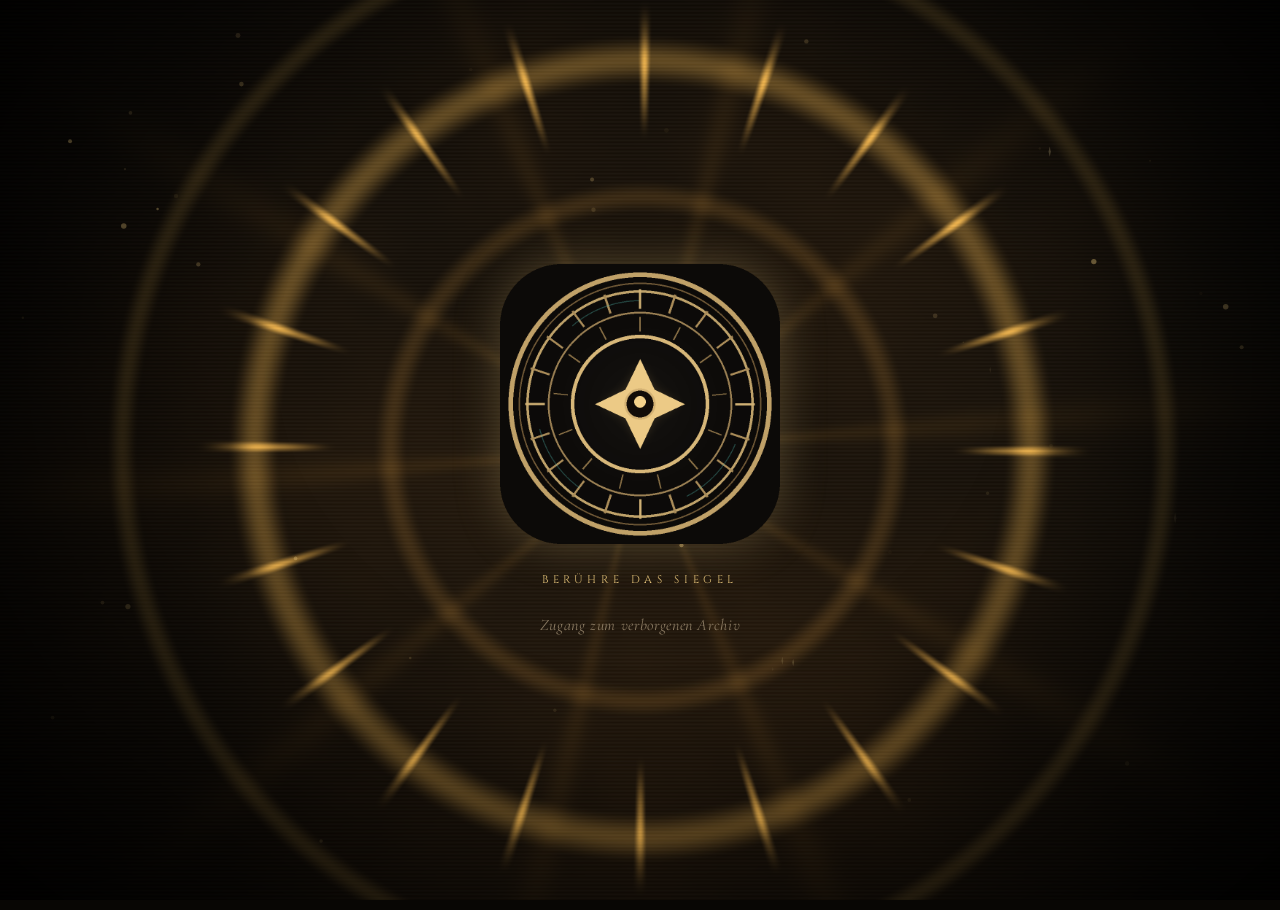
<file: index.html>
<!DOCTYPE html>
<html lang="de">
<head>
  <meta charset="utf-8">
  <meta name="viewport" content="width=device-width,initial-scale=1,viewport-fit=cover,user-scalable=no">
  <meta name="theme-color" content="#080604">
  <meta name="apple-mobile-web-app-capable" content="yes">
  <meta name="mobile-web-app-capable" content="yes">
  <title>CHRONOS — The Hidden Archive</title>
  <link rel="manifest" href="manifest.webmanifest">
  <link rel="icon" href="icon-192.png">
  <link rel="stylesheet" href="css/app.css">
</head>
<body>
  <canvas id="bg" aria-hidden="true"></canvas>
  <canvas id="fx" aria-hidden="true"></canvas>
  <div class="scanlines" aria-hidden="true"></div>
  <div class="vignette" aria-hidden="true"></div>
  <div id="watermark" aria-hidden="true"></div>

  <div id="app">
    <section id="screen-seal" class="screen is-active" data-screen="seal">
      <div class="seal-wrap"><img src="img/ui/seal.png" alt="Siegel des Archivs"></div>
      <p class="whisper">Berühre das Siegel</p>
      <p class="subwhisper">Zugang zum verborgenen Archiv</p>
    </section>

    <section id="screen-boot" class="screen is-hidden" data-screen="boot">
      <div class="boot-log cursor-blink" id="boot-log"></div>
      <button class="skip hidden" id="boot-skip" type="button">ÜBERGEHEN</button>
    </section>

    <section id="screen-menu" class="screen is-hidden" data-screen="menu">
      <div class="chrome">
        <span></span>
        <button class="icon-btn" type="button" data-mute aria-pressed="false">TON</button>
      </div>
      <div class="brand">
        <p class="kicker">KLASSIFIZIERT · LOKALES ARCHIV</p>
        <h2>CHRONOS</h2>
        <span class="sub">The Hidden Archive</span>
      </div>
      <div class="today-chip" id="menu-today"></div>
      <nav class="nav">
        <button class="card" type="button" data-go="kalender">
          <canvas id="menu-glyph" width="108" height="108"></canvas>
          <div>
            <p class="lab">Tzolkin</p>
            <p class="hint">Das Herzstück der Zählung</p>
          </div>
          <span class="chev">›</span>
        </button>
        <button class="card" type="button" data-go="archiv">
          <canvas id="menu-arch" width="108" height="108"></canvas>
          <div>
            <p class="lab">Archiv</p>
            <p class="hint">Drei versiegelte Fragmente</p>
          </div>
          <span class="chev">›</span>
        </button>
        <button class="card" type="button" data-go="rv">
          <canvas id="menu-rv" width="108" height="108"></canvas>
          <div>
            <p class="lab">Remote Viewing</p>
            <p class="hint">Der mentale Muskel</p>
          </div>
          <span class="chev">›</span>
        </button>
        <button class="card" type="button" data-go="mandala">
          <canvas id="menu-mandala" width="108" height="108"></canvas>
          <div>
            <p class="lab">Mandala</p>
            <p class="hint">Liminale Malerei</p>
          </div>
          <span class="chev">›</span>
        </button>
        <button class="card" type="button" data-go="atem" id="card-atem">
          <canvas id="menu-atem" width="108" height="108"></canvas>
          <div>
            <p class="lab">Atem</p>
            <p class="hint">Box Breathing 4-4-4-4</p>
          </div>
          <span class="chev">›</span>
        </button>
        <button class="card" type="button" data-go="traum" id="card-traum">
          <canvas id="menu-traum" width="108" height="108"></canvas>
          <div>
            <p class="lab">Traum-Decoder</p>
            <p class="hint">Zwanzig Minuten, dann Bilder</p>
          </div>
          <span class="chev">›</span>
        </button>
      </nav>
      <p class="stage-chip" id="menu-stage">Stufe 1 · Initiat</p>
      <p class="foot" id="menu-foot">Archivar bereit</p>
      <button class="options-link" type="button" data-go="optionen">Optionen</button>
    </section>

    <section id="screen-kalender" class="screen is-hidden" data-screen="kalender">
      <div class="chrome">
        <button class="icon-btn back-btn" type="button" data-back>‹ ZURÜCK</button>
        <h1>Tzolkin</h1>
        <button class="icon-btn" type="button" data-mute>TON</button>
      </div>
      <div class="cal-scroll">
        <p class="date-line" id="cal-date"></p>
        <div class="glyph-stage"><canvas id="cal-glyph" width="360" height="360"></canvas></div>
        <div class="numeral">
          <canvas id="cal-bars" width="200" height="80"></canvas>
          <p class="num-arabic" id="cal-num"></p>
          <h2 class="sign-name" id="cal-name"></h2>
          <p class="tone" id="cal-tone"></p>
        </div>
        <p class="meaning" id="cal-meaning"></p>
        <p class="blurb" id="cal-blurb"></p>
        <p class="kin" id="cal-kin"></p>
        <div class="day-nav">
          <button type="button" id="cal-prev">‹ Vorheriger</button>
          <button type="button" class="today" id="cal-today">Heute</button>
          <button type="button" id="cal-next">Nächster ›</button>
        </div>
        <p class="caption">Das Rad der 260 Tage · 13 Töne, 20 Zeichen</p>
        <div class="wheel-wrap"><canvas id="cal-wheel" width="680" height="680"></canvas></div>
      </div>
    </section>

    <section id="screen-archiv" class="screen is-hidden" data-screen="archiv">
      <div class="chrome">
        <button class="icon-btn back-btn" type="button" data-back>‹ ZURÜCK</button>
        <h1>Archiv</h1>
        <button class="icon-btn" type="button" data-mute>TON</button>
      </div>
      <p class="file-intro">Drei Dateien liegen unter dem Siegel. Sie entfalten sich erst, wenn du sie öffnest – als hätte jemand gerade erst begonnen, sie zu lesen.</p>
      <p class="progress" id="arch-progress">Fragment 0/3 entschlüsselt</p>
      <div class="files" id="arch-files"></div>
    </section>

    <section id="screen-fragment" class="screen is-hidden" data-screen="fragment">
      <div class="chrome">
        <button class="icon-btn back-btn" type="button" data-back>‹ ARCHIV</button>
        <h1>Fragment</h1>
        <button class="icon-btn" type="button" data-mute>TON</button>
      </div>
      <p class="frag-head" id="frag-head"></p>
      <h2 class="frag-title" id="frag-title"></h2>
      <div class="frag-body decoding" id="frag-body"></div>
      <div class="decrypt-bar" id="frag-bar"><span></span></div>
    </section>

    <section id="screen-rv" class="screen is-hidden" data-screen="rv">
      <div class="chrome">
        <button class="icon-btn back-btn" type="button" data-back>‹ ZURÜCK</button>
        <h1>Remote Viewing</h1>
        <button class="icon-btn" type="button" data-mute>TON</button>
      </div>
      <div class="scroll" id="rv-scroll">
        <div id="rv-idle">
          <p class="rv-intro">Fünf Minuten. Atme. Halte den Blick weich. Schreibe oder zeichne, was kommt: Formen, Farben, Materialien, Stimmungen. Versuche nicht zu raten. Am Ende wird das Zielbild enthüllt.</p>
          <button class="primary" type="button" id="rv-start">Sitzung beginnen</button>
          <button class="text-btn" type="button" id="rv-warmup" style="width:100%;margin-top:10px">Zuerst das Mandala als Aufwärmung</button>
          <div class="log" id="rv-log"></div>
        </div>
        <div id="rv-session" class="hidden">
          <div class="timer" id="rv-timer">5:00</div>
          <div class="row">
            <button class="text-btn danger" type="button" id="rv-abort">Abbrechen</button>
            <button class="primary" type="button" id="rv-end">Ziel offenbaren</button>
          </div>
          <label class="field" for="rv-notes">Eindrücke</label>
          <textarea id="rv-notes" placeholder="Farben, Formen, Temperatur, Materialien, Stimmung …"></textarea>
          <label class="field">Zeichenfläche</label>
          <div class="draw-tools">
            <button class="text-btn" type="button" id="rv-pen">Stift</button>
            <button class="text-btn" type="button" id="rv-eraser">Radierer</button>
            <button class="text-btn" type="button" id="rv-clear">Leeren</button>
          </div>
          <canvas id="rv-canvas" width="800" height="360"></canvas>
        </div>
        <div id="rv-reveal" class="hidden">
          <p class="tone">Das Zielbild</p>
          <div class="target-card">
            <img id="rv-image" alt="Zielbild der Sitzung">
            <p class="cap" id="rv-caption"></p>
          </div>
          <p class="blurb" id="rv-compare" style="margin-top:14px"></p>
          <button class="primary" type="button" id="rv-again" style="margin-top:10px">Neue Sitzung</button>
        </div>
      </div>
    </section>
    <section id="screen-mandala" class="screen is-hidden" data-screen="mandala">
      <div class="chrome">
        <button class="icon-btn back-btn" type="button" data-back>‹ ZURÜCK</button>
        <h1>Mandala</h1>
        <button class="icon-btn" type="button" data-mute>TON</button>
      </div>
      <p class="file-intro" id="mandala-intro">Berühre die Formen. Die Farbe spiegelt sich im Kreis. Ein neues Muster entsteht jedes Mal von selbst.</p>
      <div class="palette" id="mandala-palettes"></div>
      <div class="swatches" id="mandala-swatches"></div>
      <div class="mandala-stage"><canvas id="mandala-cv" width="800" height="800"></canvas></div>
      <div class="row" style="margin-top:8px">
        <button class="text-btn" type="button" id="mandala-new">Neues Mandala</button>
        <button class="primary" type="button" id="mandala-save">In die Galerie</button>
      </div>
      <div class="gallery" id="mandala-gallery"></div>
    </section>

    <section id="screen-intention" class="screen is-hidden" data-screen="intention">
      <div class="chrome">
        <button class="icon-btn back-btn" type="button" data-back>‹ ZURÜCK</button>
        <h1>Intention</h1>
        <button class="icon-btn" type="button" data-mute>TON</button>
      </div>
      <div class="intent-wrap">
        <p class="whisper" style="letter-spacing:.2em">Welche Wahrheit suchst du heute?</p>
        <textarea id="intent-field" maxlength="90" rows="3" placeholder="Ein Satz genügt. Er bleibt als leises Wasserzeichen."></textarea>
        <button class="primary" type="button" id="intent-enter">Eintreten</button>
        <button class="text-btn" type="button" id="intent-skip" style="width:100%;margin-top:10px">Ohne Satz eintreten</button>
      </div>
    </section>

    <section id="screen-atem" class="screen is-hidden" data-screen="atem">
      <div class="chrome">
        <button class="icon-btn back-btn" type="button" data-back>‹ ZURÜCK</button>
        <h1>Atem</h1>
        <button class="icon-btn" type="button" data-mute>TON</button>
      </div>
      <p class="file-intro">Vier Sekunden ein, vier halten, vier aus, vier halten. Das Rad atmet mit dir.</p>
      <div class="breath-stage">
        <div class="breath-wheel" id="atem-wheel"></div>
        <p class="breath-phase" id="atem-phase">Bereit</p>
        <p class="breath-sub" id="atem-sub">Berühre Beginnen</p>
      </div>
      <p class="kin" id="atem-cycles">Zyklen: 0</p>
      <button class="primary" type="button" id="atem-toggle">Beginnen</button>
    </section>

    <section id="screen-traum" class="screen is-hidden" data-screen="traum">
      <div class="chrome">
        <button class="icon-btn back-btn" type="button" data-back>‹ ZURÜCK</button>
        <h1>Traum-Decoder</h1>
        <button class="icon-btn" type="button" data-mute>TON</button>
      </div>
      <div class="scroll" id="traum-scroll">
        <div id="traum-idle">
          <p class="rv-intro">Zwanzig Minuten Power-Nap. Der Bildschirm verdunkelt sich. Ein Gong weckt dich, danach hältst du fest, was an der Schwelle zum Schlaf erschienen ist.</p>
          <button class="primary" type="button" id="traum-start">Niederlegen</button>
          <div class="log" id="traum-log"></div>
        </div>
        <div id="traum-nap" class="hidden dim-nap">
          <p class="tone">Ruhe</p>
          <div class="timer" id="traum-timer">20:00</div>
          <p class="file-intro">Die Augen dürfen fallen.</p>
          <button class="text-btn danger" type="button" id="traum-abort" style="width:100%">Vorzeitig beenden</button>
        </div>
        <div id="traum-wake" class="hidden">
          <p class="whisper" style="letter-spacing:.18em;margin-bottom:16px">Welche Bilder sind aufgestiegen?</p>
          <textarea id="traum-notes" placeholder="Farben, Gesichter, Orte, ein Satz, ein Gefühl …"></textarea>
          <button class="primary" type="button" id="traum-save" style="margin-top:12px">Im Journal halten</button>
        </div>
      </div>
    </section>

    <section id="screen-optionen" class="screen is-hidden" data-screen="optionen">
      <div class="chrome">
        <button class="icon-btn back-btn" type="button" data-back>‹ ZURÜCK</button>
        <h1>Optionen</h1>
        <button class="icon-btn" type="button" data-mute>TON</button>
      </div>
      <div class="scroll">
        <p class="file-intro">Der Ton-Knopf wechselt zwischen Stille, einer 432-Hz-Fläche und binauralen Beats. Im dritten Modus sind Kopfhörer empfohlen.</p>
        <p class="file-intro">Die Stufe wächst durch Praxis: drei Remote-Viewing-Sitzungen öffnen den Atem, sieben verschiedene Nutzungstage öffnen alle Archivtexte und den Traum-Decoder.</p>
        <p class="stage-chip" id="opt-stage" style="margin:16px auto">Stufe 1 · Initiat</p>
        <p class="kin" id="opt-stats" style="text-align:center"></p>
        <p class="options-link" id="opt-version">CHRONOS 1.1</p>
        <div id="opt-test" class="hidden" style="margin-top:18px;text-align:center">
          <button class="text-btn" type="button" id="opt-unlock">Alle Stufen freischalten</button>
          <p class="file-intro" id="opt-unlock-note" style="margin-top:10px">Nur zum Prüfen. Die Praxis-Zählung bleibt erhalten.</p>
        </div>
      </div>
    </section>
  </div>

  <div class="unlock-veil" id="unlock-veil">
    <div class="seal-wrap" style="width:140px;height:140px"><img src="img/ui/seal.png" alt=""></div>
    <h2 id="unlock-title">Stufe 2 · Seher</h2>
    <p id="unlock-text">Ein neuer Raum ist offen.</p>
  </div>

  <script src="js/tzolkin.js"></script>
  <script src="js/audio.js"></script>
  <script src="js/gfx.js"></script>
  <script src="js/mandala.js"></script>
  <script src="js/progress.js"></script>
  <script src="js/app.js"></script>
</body>
</html>
</file>
<file: css/app.css>
@font-face{font-family:Cinzel;src:url("../fonts/Cinzel-400.woff2") format("woff2");font-weight:400;font-style:normal;font-display:swap;}
@font-face{font-family:Cinzel;src:url("../fonts/Cinzel-700.woff2") format("woff2");font-weight:700;font-style:normal;font-display:swap;}
@font-face{font-family:"Cormorant Garamond";src:url("../fonts/Cormorant-400.woff2") format("woff2");font-weight:400;font-style:normal;font-display:swap;}
@font-face{font-family:"Cormorant Garamond";src:url("../fonts/Cormorant-500.woff2") format("woff2");font-weight:500;font-style:normal;font-display:swap;}
@font-face{font-family:"Cormorant Garamond";src:url("../fonts/Cormorant-400i.woff2") format("woff2");font-weight:400;font-style:italic;font-display:swap;}
@font-face{font-family:"Share Tech Mono";src:url("../fonts/ShareTechMono-400.woff2") format("woff2");font-weight:400;font-style:normal;font-display:swap;}

:root{
  --bg:#080604;
  --gold:#e4c37a;
  --gold-dim:#9a7540;
  --gold-bright:#ffe7ad;
  --bronze:#8c5a2e;
  --ink:#e8dcc4;
  --muted:#8a7a62;
  --line:rgba(228,195,122,.28);
  --panel:rgba(14,12,9,.78);
  --teal:#4d8f88;
  --danger:#c47a5a;
  --safe-top:max(14px, env(safe-area-inset-top));
  --safe-bot:max(16px, env(safe-area-inset-bottom));
  --safe-x:max(16px, env(safe-area-inset-left), env(safe-area-inset-right));
}
*{box-sizing:border-box;-webkit-tap-highlight-color:transparent;}
html,body{margin:0;padding:0;height:100%;background:var(--bg);color:var(--ink);
  font-family:"Cormorant Garamond",Georgia,serif;overflow:hidden;
  user-select:none;-webkit-user-select:none;}
button,textarea,input{font:inherit;color:inherit;}
textarea,input{user-select:text;-webkit-user-select:text;}

#bg{position:fixed;inset:0;width:100%;height:100%;z-index:0;display:block;}
#fx{position:fixed;inset:0;width:100%;height:100%;z-index:1;display:block;pointer-events:none;}
.scanlines{position:fixed;inset:0;z-index:2;pointer-events:none;
  background:repeating-linear-gradient(to bottom,transparent 0,transparent 2px,rgba(0,0,0,.12) 3px);
  opacity:.35;mix-blend-mode:multiply;}
.vignette{position:fixed;inset:0;z-index:2;pointer-events:none;
  background:radial-gradient(ellipse at 50% 40%,transparent 40%,rgba(0,0,0,.55) 100%);}
#watermark{position:fixed;inset:0;z-index:2;pointer-events:none;display:flex;align-items:center;justify-content:center;
  font-family:Cinzel,serif;letter-spacing:.28em;font-size:clamp(14px,4.2vw,22px);color:rgba(228,195,122,.11);
  text-transform:uppercase;transform:rotate(-18deg);text-align:center;padding:12vw;line-height:1.5;}

#app{position:relative;z-index:3;height:100%;width:100%;}
.screen{position:absolute;inset:0;display:flex;flex-direction:column;
  padding:var(--safe-top) var(--safe-x) var(--safe-bot);
  opacity:1;transform:none;transition:opacity .55s ease, transform .55s ease;
  z-index:0;pointer-events:none;}
.screen.is-hidden{opacity:0;transform:translateY(10px);visibility:hidden;}
.screen.is-leave{opacity:0;transform:translateY(-8px);}
.screen.is-active{z-index:3;pointer-events:auto;visibility:visible;}

.chrome{display:flex;align-items:center;justify-content:space-between;min-height:44px;margin-bottom:8px;}
.chrome h1{font-family:Cinzel,serif;font-weight:400;letter-spacing:.28em;font-size:13px;
  margin:0;color:var(--gold);text-transform:uppercase;}
.icon-btn,.text-btn{appearance:none;background:transparent;border:1px solid var(--line);
  color:var(--gold);padding:8px 12px;letter-spacing:.16em;font-family:"Share Tech Mono",monospace;
  font-size:10px;border-radius:2px;cursor:pointer;}
.icon-btn:active,.text-btn:active,.card:active,.primary:active{transform:scale(.98);opacity:.85;}
.icon-btn.is-muted{color:var(--muted);border-color:rgba(138,122,98,.35);}
.back-btn{min-width:44px;}

/* SEAL */
#screen-seal{align-items:center;justify-content:center;text-align:center;gap:28px;}
.seal-wrap{width:min(62vw,280px);height:min(62vw,280px);position:relative;
  animation:pulse 3.6s ease-in-out infinite;}
.seal-wrap img{width:100%;height:100%;display:block;filter:drop-shadow(0 0 22px rgba(228,195,122,.28));}
@keyframes pulse{0%,100%{transform:scale(1);filter:brightness(1)}50%{transform:scale(1.03);filter:brightness(1.12)}}
.whisper{font-family:Cinzel,serif;letter-spacing:.42em;font-size:11px;color:var(--gold);
  text-transform:uppercase;margin:0;}
.subwhisper{font-style:italic;color:var(--muted);font-size:16px;margin:0;letter-spacing:.04em;}

/* BOOT */
#screen-boot{justify-content:flex-end;padding-bottom:12vh;}
.boot-log{font-family:"Share Tech Mono",monospace;font-size:12px;line-height:1.7;
  color:var(--gold);text-shadow:0 0 8px rgba(228,195,122,.25);min-height:10em;white-space:pre-wrap;}
.boot-log .ok{color:#b7d4b0;}
.cursor-blink::after{content:"▍";animation:blink 1s steps(1) infinite;color:var(--gold-bright);}
@keyframes blink{50%{opacity:0}}

/* MENU */
.brand{text-align:center;margin:12px 0 8px;}
.brand .kicker{font-family:"Share Tech Mono",monospace;font-size:10px;letter-spacing:.32em;
  color:var(--teal);margin:0 0 10px;}
.brand h2{font-family:Cinzel,serif;font-weight:700;font-size:clamp(34px,10vw,52px);
  letter-spacing:.22em;margin:0;color:var(--gold-bright);
  text-shadow:0 0 24px rgba(228,195,122,.25);}
.brand .sub{display:block;font-family:Cinzel,serif;letter-spacing:.36em;font-size:10px;
  color:var(--gold-dim);margin-top:8px;text-transform:uppercase;}
.today-chip{align-self:center;border:1px solid var(--line);padding:6px 14px;border-radius:99px;
  font-family:Cinzel,serif;font-size:12px;letter-spacing:.16em;color:var(--gold);margin:8px 0 18px;}

.nav{display:flex;flex-direction:column;gap:12px;margin-top:auto;margin-bottom:8px;}
.card{display:flex;align-items:center;gap:14px;padding:16px 16px;
  background:linear-gradient(180deg,rgba(30,24,16,.7),rgba(12,10,7,.7));
  border:1px solid var(--line);border-radius:4px;text-align:left;width:100%;
  box-shadow:inset 0 1px 0 rgba(228,195,122,.08), 0 8px 24px rgba(0,0,0,.35);
  cursor:pointer;}
.card canvas{flex:0 0 54px;width:54px;height:54px;}
.card .lab{font-family:Cinzel,serif;letter-spacing:.2em;font-size:13px;color:var(--gold);margin:0 0 4px;text-transform:uppercase;}
.card .hint{margin:0;color:var(--muted);font-size:15px;font-style:italic;}
.card .chev{margin-left:auto;color:var(--gold-dim);font-size:18px;}
.foot{text-align:center;font-family:"Share Tech Mono",monospace;font-size:10px;
  letter-spacing:.14em;color:var(--muted);margin-top:10px;}

/* KALENDER */
.cal-scroll{flex:1;overflow:auto;display:flex;flex-direction:column;align-items:center;
  -webkit-overflow-scrolling:touch;padding-bottom:8px;}
.date-line{font-family:"Share Tech Mono",monospace;font-size:11px;letter-spacing:.12em;
  color:var(--muted);margin:4px 0 10px;}
.glyph-stage{position:relative;width:180px;height:180px;margin:4px 0 8px;}
.glyph-stage canvas{width:100%;height:100%;display:block;}
.numeral{display:flex;flex-direction:column;align-items:center;margin-top:4px;}
.num-arabic{font-family:Cinzel,serif;font-size:64px;line-height:1;color:var(--gold-bright);
  text-shadow:0 0 18px rgba(228,195,122,.3);margin:0;}
.sign-name{font-family:Cinzel,serif;font-size:28px;letter-spacing:.18em;color:var(--gold);
  margin:2px 0 0;text-transform:none;}
.tone{font-family:"Share Tech Mono",monospace;font-size:10px;letter-spacing:.22em;
  color:var(--teal);margin:6px 0 10px;text-transform:uppercase;}
.meaning{font-style:italic;font-size:20px;color:var(--ink);text-align:center;
  margin:0 8px 8px;max-width:22em;line-height:1.25;}
.blurb{color:var(--muted);text-align:center;font-size:16px;line-height:1.45;
  margin:0 12px 16px;max-width:24em;}
.kin{font-family:"Share Tech Mono",monospace;font-size:10px;letter-spacing:.16em;color:var(--gold-dim);margin-bottom:8px;}

.day-nav{display:flex;align-items:center;justify-content:space-between;width:100%;max-width:360px;gap:10px;margin:4px 0 14px;}
.day-nav button{flex:1;border:1px solid var(--line);background:rgba(14,12,9,.55);
  color:var(--gold);padding:12px 8px;font-family:Cinzel,serif;letter-spacing:.14em;
  font-size:11px;text-transform:uppercase;cursor:pointer;border-radius:2px;}
.day-nav .today{flex:0 0 auto;padding:12px 14px;letter-spacing:.08em;}

.wheel-wrap{width:min(100%,340px);aspect-ratio:1;margin:6px auto 16px;}
.wheel-wrap canvas{width:100%;height:100%;display:block;}
.caption{font-size:13px;color:var(--muted);font-style:italic;text-align:center;margin:0 0 8px;}

/* ARCHIV */
.progress{font-family:"Share Tech Mono",monospace;font-size:11px;letter-spacing:.16em;
  color:var(--teal);text-align:center;margin:8px 0 16px;}
.files{display:flex;flex-direction:column;gap:12px;flex:1;overflow:auto;}
.file{border:1px solid var(--line);background:rgba(14,12,9,.7);padding:16px 16px 14px;
  text-align:left;border-radius:3px;cursor:pointer;width:100%;
  box-shadow:inset 0 1px 0 rgba(228,195,122,.07);}
.file .code{font-family:"Share Tech Mono",monospace;font-size:10px;letter-spacing:.14em;color:var(--gold-dim);margin:0 0 6px;}
.file h3{font-family:Cinzel,serif;font-size:16px;letter-spacing:.12em;color:var(--gold);margin:0 0 6px;font-weight:400;}
.file p{margin:0;color:var(--muted);font-size:15px;font-style:italic;}
.file.is-open{border-color:rgba(228,195,122,.55);}
.file .state{float:right;font-family:"Share Tech Mono",monospace;font-size:9px;letter-spacing:.14em;color:var(--teal);}
.file-intro{color:var(--muted);font-size:16px;font-style:italic;text-align:center;margin:0 8px 16px;}

/* FRAGMENT */
.frag-head{font-family:"Share Tech Mono",monospace;font-size:10px;letter-spacing:.18em;color:var(--gold-dim);margin:0 0 8px;}
.frag-title{font-family:Cinzel,serif;font-size:22px;letter-spacing:.1em;color:var(--gold);margin:0 0 16px;font-weight:400;}
.frag-body{flex:1;overflow:auto;font-size:19px;line-height:1.55;color:var(--ink);
  font-style:italic;padding-right:4px;white-space:pre-wrap;}
.frag-body.decoding{font-family:"Share Tech Mono",monospace;font-size:15px;font-style:normal;
  color:var(--gold);letter-spacing:.02em;white-space:pre-wrap;}
.decrypt-bar{height:2px;background:rgba(228,195,122,.15);margin:12px 0 0;overflow:hidden;}
.decrypt-bar span{display:block;height:100%;width:0;background:linear-gradient(90deg,var(--bronze),var(--gold-bright));
  box-shadow:0 0 8px rgba(228,195,122,.6);transition:width .2s linear;}

/* RV */
.rv-intro{font-size:17px;line-height:1.5;color:var(--ink);font-style:italic;margin:8px 0 16px;text-align:center;}
.timer{font-family:Cinzel,serif;font-size:64px;letter-spacing:.08em;color:var(--gold-bright);
  text-align:center;margin:4px 0 10px;text-shadow:0 0 16px rgba(228,195,122,.25);}
.timer.is-low{color:#e8b4a0;}
.primary{appearance:none;width:100%;border:1px solid var(--gold-dim);background:linear-gradient(180deg,rgba(80,55,24,.55),rgba(30,22,12,.7));
  color:var(--gold-bright);padding:16px 12px;font-family:Cinzel,serif;letter-spacing:.22em;
  font-size:13px;text-transform:uppercase;border-radius:2px;cursor:pointer;
  box-shadow:0 0 16px rgba(228,195,122,.08);}
.row{display:flex;gap:10px;}
.row .primary,.row .text-btn{flex:1;}
.danger{border-color:rgba(196,122,90,.5);color:#e8b4a0;}
label.field{display:block;font-family:"Share Tech Mono",monospace;font-size:10px;letter-spacing:.18em;
  color:var(--gold-dim);margin:12px 0 6px;text-transform:uppercase;}
textarea{width:100%;min-height:110px;background:rgba(8,6,4,.7);border:1px solid var(--line);
  border-radius:2px;padding:10px 12px;color:var(--ink);resize:vertical;outline:none;}
textarea:focus{border-color:var(--gold-dim);}
.draw-tools{display:flex;gap:8px;margin:0 0 8px;}
.draw-tools button{flex:0 0 auto;}
#rv-canvas{width:100%;height:180px;display:block;background:rgba(8,6,4,.7);
  border:1px solid var(--line);border-radius:2px;touch-action:none;}
.target-card{margin-top:8px;border:1px solid var(--line);padding:10px;background:rgba(14,12,9,.75);border-radius:3px;}
.target-card img{width:100%;height:auto;display:block;border-radius:2px;}
.target-card .cap{font-family:Cinzel,serif;letter-spacing:.14em;font-size:12px;color:var(--gold);
  text-align:center;margin:10px 0 0;text-transform:uppercase;}
.log{flex:1;overflow:auto;margin-top:12px;}
.log h3{font-family:Cinzel,serif;font-size:12px;letter-spacing:.2em;color:var(--gold-dim);font-weight:400;margin:12px 0 8px;}
.log-item{border-top:1px solid var(--line);padding:10px 0;font-size:15px;color:var(--muted);}
.log-item strong{color:var(--gold);font-weight:400;font-family:Cinzel,serif;letter-spacing:.08em;}
.log-item .notes{color:var(--ink);margin:4px 0 0;font-style:italic;}
.hidden{display:none !important;}
.scroll{flex:1;overflow:auto;-webkit-overflow-scrolling:touch;}

.skip{position:absolute;right:var(--safe-x);bottom:var(--safe-bot);font-family:"Share Tech Mono",monospace;
  font-size:10px;letter-spacing:.16em;color:var(--muted);background:transparent;border:0;padding:10px;cursor:pointer;}

.sound-toast{position:fixed;left:50%;bottom:calc(var(--safe-bot) + 28px);transform:translate(-50%,12px);
  z-index:20;pointer-events:none;opacity:0;transition:opacity .35s ease, transform .35s ease;
  font-family:"Share Tech Mono",monospace;font-size:11px;letter-spacing:.16em;color:var(--gold-bright);
  border:1px solid var(--line);background:rgba(12,10,7,.88);padding:10px 16px;border-radius:2px;
  text-transform:uppercase;white-space:nowrap;}
.sound-toast.is-on{opacity:1;transform:translate(-50%,0);}
.icon-btn.is-binaural{color:#b7d4c8;border-color:rgba(77,143,136,.55);}

.nav{overflow:auto;-webkit-overflow-scrolling:touch;max-height:none;}
.palette,.swatches{display:flex;gap:8px;justify-content:center;flex-wrap:wrap;margin:4px 0 8px;}
.pal-btn,.swatch{appearance:none;border:1px solid var(--line);background:rgba(14,12,9,.7);
  color:var(--gold);font-family:Cinzel,serif;font-size:10px;letter-spacing:.12em;
  padding:8px 10px;border-radius:2px;cursor:pointer;text-transform:uppercase;}
.pal-btn.is-on,.swatch.is-on{border-color:var(--gold-bright);box-shadow:0 0 10px rgba(228,195,122,.25);}
.swatch{width:28px;height:28px;padding:0;border-radius:50%;border-width:2px;}
.mandala-stage{flex:1;min-height:0;display:flex;align-items:center;justify-content:center;margin:4px 0;}
.mandala-stage canvas{width:min(100%,100%);height:auto;aspect-ratio:1;max-height:100%;display:block;touch-action:none;}
.gallery{display:flex;gap:8px;overflow-x:auto;margin-top:10px;padding-bottom:6px;-webkit-overflow-scrolling:touch;}
.gallery img{width:72px;height:72px;object-fit:cover;border:1px solid var(--line);border-radius:2px;flex:0 0 auto;background:#080604;}
.gallery .empty{font-size:13px;color:var(--muted);font-style:italic;}

.intent-wrap{flex:1;display:flex;flex-direction:column;justify-content:center;gap:16px;padding-bottom:8vh;}
.intent-wrap textarea{min-height:90px;text-align:center;font-size:20px;font-style:italic;}
.breath-stage{flex:1;display:flex;flex-direction:column;align-items:center;justify-content:center;position:relative;min-height:280px;}
.breath-wheel{width:min(62vw,260px);height:min(62vw,260px);border-radius:50%;
  border:1px solid rgba(228,195,122,.45);box-shadow:0 0 24px rgba(228,195,122,.15), inset 0 0 30px rgba(228,195,122,.08);
  background:radial-gradient(circle at 50% 45%, rgba(228,195,122,.16), rgba(8,6,4,.2) 62%);
  transform:scale(var(--breath, .82));transition:transform .2s linear;}
.breath-phase{font-family:Cinzel,serif;letter-spacing:.28em;font-size:20px;color:var(--gold-bright);
  text-transform:uppercase;margin:28px 0 6px;}
.breath-sub{font-style:italic;color:var(--muted);margin:0;font-size:16px;}
.dim-nap{text-align:center;padding-top:18vh;}
body.is-nap .scanlines,body.is-nap .vignette{opacity:.9;}
body.is-nap #fx,body.is-nap #bg{filter:brightness(.35);}
body.is-nap #watermark{opacity:.4;}
.card.is-locked{opacity:.55;position:relative;}
.card.is-locked .hint{color:var(--gold-dim);}
.lock-note{display:block;font-family:"Share Tech Mono",monospace;font-size:9px;letter-spacing:.1em;
  color:var(--teal);margin-top:6px;text-transform:uppercase;}
.file.is-locked{opacity:.6;}
.stage-chip{align-self:center;margin:6px 0 0;font-family:Cinzel,serif;letter-spacing:.2em;font-size:11px;
  color:var(--gold);border:1px solid var(--line);padding:6px 12px;border-radius:99px;}
.unlock-veil{position:fixed;inset:0;z-index:30;display:flex;flex-direction:column;align-items:center;justify-content:center;
  background:rgba(8,6,4,.82);opacity:0;pointer-events:none;transition:opacity .5s ease;text-align:center;padding:24px;}
.unlock-veil.is-on{opacity:1;pointer-events:auto;}
.unlock-veil h2{font-family:Cinzel,serif;letter-spacing:.28em;color:var(--gold-bright);font-size:26px;margin:16px 0 8px;}
.unlock-veil p{color:var(--ink);font-style:italic;max-width:18em;}
.options-link{display:block;text-align:center;font-family:"Share Tech Mono",monospace;font-size:10px;
  letter-spacing:.18em;color:var(--muted);margin-top:8px;background:none;border:0;padding:8px;cursor:pointer;}

#screen-menu .nav{flex:1;min-height:0;overflow:auto;margin-top:10px;margin-bottom:4px;padding-right:2px;}
#screen-menu .stage-chip,#screen-menu .foot,#screen-menu .options-link{flex:0 0 auto;}
#screen-menu .card{padding:12px 14px;}
</file>
